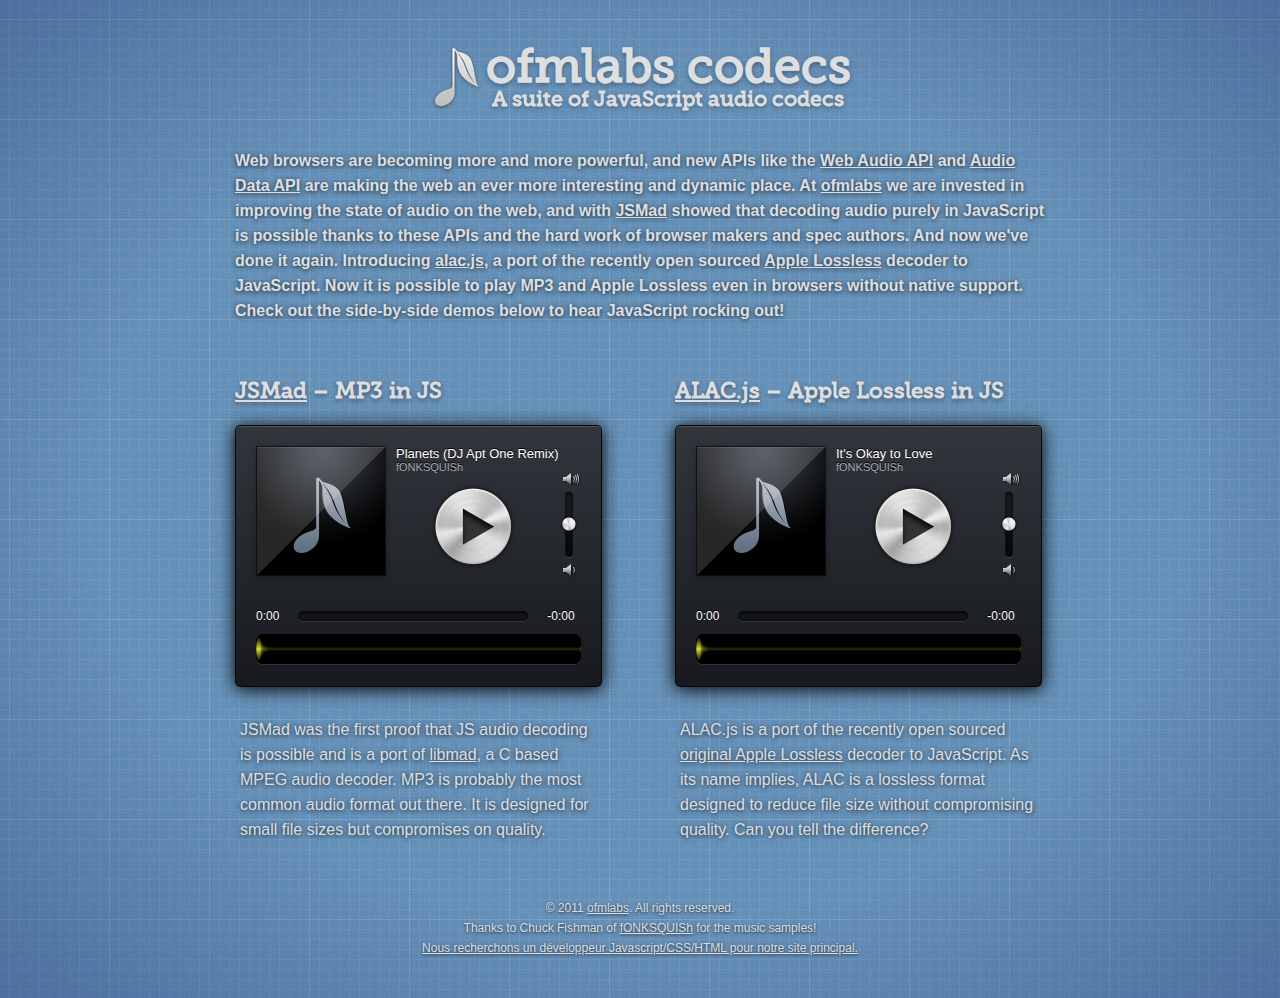
<file: index.html>
<!DOCTYPE html>
<html>
<head>
    <meta http-equiv="Content-Type" content="text/html; charset=UTF-8">
    <meta name="author" content="ofmlabs">
    <meta name="description" content="ofmlabs codecs is a suite of audio codecs implemented in JavaScript">
    <link rel="stylesheet" href="css/style.css">
    <link rel="stylesheet" href="dgplayer/player.css">
    <script src="dgplayer/resources/classlist.js"></script>
    <title>ofmlabs codecs</title>
</head>
<body>
    <script>
    if (!window.Audio || !('mozWriteAudio' in new Audio()) && !window.AudioContext && !window.webkitAudioContext) {
        var unsupported = true;
        document.body.classList.add("unsupported");
    }
    </script>
    <div>
        We're really sorry about this, but it looks like your browser doesn't support an Audio API. Please
        try these demos in Chrome 15+ or Firefox 8+ or watch a <a href="http://vimeo.com/33919455">screencast</a>.
    </div>
    
    <header>
        <img src="resources/logo.png">
        <div>
            <h1><a href="http://ofmlabs.org">ofmlabs</a> codecs</h1>
            <h2>A suite of JavaScript audio codecs</h2>
        </div>
    </header>
    
    <p class="description">
        Web browsers are becoming more and more powerful, and new APIs like the 
        <a href="https://dvcs.w3.org/hg/audio/raw-file/tip/webaudio/specification.html">Web Audio API</a> and 
        <a href="https://wiki.mozilla.org/Audio_Data_API">Audio Data API</a> 
        are making the web an ever more interesting and dynamic place.  At <a href="http://ofmlabs.org/">ofmlabs</a> 
        we are invested in improving the state of audio on the web, and with 
        <a href="https://github.com/nddrylliog/jsmad">JSMad</a> showed that decoding audio 
        purely in JavaScript is possible thanks to these APIs and the hard work of browser makers and spec authors.  
        And now we've done it again.  Introducing <a href="https://github.com/ofmlabs/alac.js">alac.js</a>, a port of the 
        recently open sourced <a href="http://alac.macosforge.org/">Apple Lossless</a> decoder to JavaScript.  
        Now it is possible to play MP3 and Apple Lossless even in browsers without native support.  
        Check out the side-by-side demos below to hear JavaScript rocking out!
    </p>
    
    <section>
        <h3><a href="https://github.com/nddrylliog/jsmad">JSMad</a> &ndash; MP3 in JS</h3>
        <div class="player" id="jsmad" tabindex="0">
            <div class="avatar">
                <img src="dgplayer/resources/fallback_album_art.png">
            </div>
        
            <p>Planets (DJ Apt One Remix)</p>
            <span>fONKSQUISh</span>
        
            <div class="button"></div>
        
            <div class="volume">
                <img src="dgplayer/resources/volume_high.png">
                <div class="track">
                    <div class="progress" style="height: 27px; "></div>
                    <div class="handle" style="-webkit-transform: translate3d(0px, -19px, 0px); "></div>
                </div>
                <img src="dgplayer/resources/volume_low.png">
            </div>
        
            <div class="seek">
                <span>0:00</span>
                <div class="track">
                    <div class="loaded" style="width: 0"></div>
                    <div class="progress" style="width: 0; "></div>
                </div>
                <span>-0:00</span>
            </div>

            <canvas class="visualization" title="Click to enable/disable visualization"></canvas>
        </div>
        <p class="description">
            JSMad was the first proof that JS audio decoding
            is possible and is a port of <a href="http://www.underbit.com/products/mad/">
            libmad</a>, a C based MPEG audio decoder.  MP3 is probably the most
            common audio format out there.  It is designed
            for small file sizes but compromises on quality.
        </p>
    </section>
    
    <section>
        <h3><a href="https://github.com/ofmlabs/alac.js">ALAC.js</a> &ndash; Apple Lossless in JS</h3>
        <div class="player" id="alac" tabindex="0">
            <div class="avatar">
                <img src="dgplayer/resources/fallback_album_art.png">
            </div>
        
            <p>It's Okay to Love</p>
            <span>fONKSQUISh</span>
        
            <div class="button"></div>
        
            <div class="volume">
                <img src="dgplayer/resources/volume_high.png">
                <div class="track">
                    <div class="progress"></div>
                    <div class="handle"></div>
                </div>
                <img src="dgplayer/resources/volume_low.png">
            </div>
        
            <div class="seek">
                <span>0:00</span>
                <div class="track">
                    <div class="loaded"></div>
                    <div class="progress"></div>
                </div>
                <span>-0:00</span>
            </div>
            
            <canvas class="visualization" title="Click to enable/disable visualization"></canvas>
        </div>
        <p class="description">
            ALAC.js is a port of the recently open sourced 
            <a href="http://alac.macosforge.org/">original Apple Lossless</a> 
            decoder to JavaScript. As its name implies, ALAC is a lossless format
            designed to reduce file size without compromising
            quality.  Can you tell the difference?
        </p>
    </section>
    
    <footer>
        &copy; 2011 <a href="http://ofmlabs.org/">ofmlabs</a>.  All rights reserved. <br>
        Thanks to Chuck Fishman of <a href="http://www.myspace.com/fonksquish">fONKSQUISh</a> for the music samples!<br>
        <a href="http://devblog.official.fm/uncategorized/front-end-developer-wanted/">
            Nous recherchons un développeur Javascript/CSS/HTML pour notre site principal.
        </a>
    </footer>
    
    <script src="dgplayer/player.js"></script>
    
    <script src="js/ui/madplayer.js"></script>
    <script src="js/ui/alacplayer.js"></script>
    <script src="js/ui/visualizer.js"></script>
    <script src="js/audiolib.js"></script>
                 
    <script src="js/jsmad.js"></script>
    <script src="js/alac.js"></script>

    <script>
    // Chrome doesn't support changing the sample rate, and uses whatever the hardware supports.
    // We cheat here.  Instead of resampling on the fly, we're currently just loading two different
    // files based on common hardware sample rates.
    var _sampleRate = (function() {
        var AudioContext = (window.AudioContext || window.webkitAudioContext);
        if (!AudioContext)
            return 44100;
            
        return new AudioContext().sampleRate;
    })();    
    
    (function(DGPlayer){
    if (unsupported) return;

    DGPlayer.on('play', function play(){
        madPlayer = createMadPlayer('media/planets@' + _sampleRate + '.mp3', DGPlayer);
 
        madPlayer.onready = function() {
            DGPlayer.songTitle = "Planets (DJ Apt One Remix)";
            DGPlayer.songArtist = "fONKSQUISh";
            DGPlayer.coverArt = "dgplayer/resources/fallback_album_art.png"
            madPlayer.player.setPlaying(true);
        };

        DGPlayer.off('play', play);
        DGPlayer.state = 'playing';
    });

    }(DGPlayer(document.getElementById('jsmad'))));

    (function(DGPlayer){
    if (unsupported) return;
    
    DGPlayer.on('play', function play(){
        alacPlayer = createALACPlayer('media/love@' + _sampleRate + '.caf', DGPlayer);
 
        alacPlayer.on('ready', function() {
            DGPlayer.songTitle = "It's Okay to Love";
            DGPlayer.songArtist = "fONKSQUISh";
            DGPlayer.coverArt = "dgplayer/resources/fallback_album_art.png"
            alacPlayer.player.setPlaying(true);
        });

        DGPlayer.off('play', play);
        DGPlayer.state = 'playing';
    });

    }(DGPlayer(document.getElementById('alac'))));

    [].slice.call(document.querySelectorAll('.player canvas.visualization')).forEach(function (c) {
        var v = new Visualizer(c, {spectrum:{length:4096}});
        v.f = 200;
        v.draw();
    });
    </script>

</body></html>
</file>
<file: css/style.css>
@font-face {
    font-family: 'Museo Slab';
    src: url('../resources/MuseoSlab.eot');
    src: url('../resources/MuseoSlab.woff') format('woff'),
         url('../resources/MuseoSlab.eot?#iefix') format('embedded-opentype'),
         url('../resources/MuseoSlab.ttf') format('truetype');
    font-weight: normal;
    font-style: normal;
}

body {
    background: url(../resources/bg.png) 10px 20px;
    background: -webkit-radial-gradient(transparent 60%, rgba(21, 33, 100, 0.3)), url(../resources/bg.png) 10px 20px;
    background: -moz-radial-gradient(transparent 60%, rgba(21, 33, 100, 0.3)), url(../resources/bg.png) 10px 20px;
    background: -o-radial-gradient(transparent 60%, rgba(21, 33, 100, 0.3)), url(../resources/bg.png) 10px 20px;
    background-color: #6590B7;
    width:  810px;
    margin: 40px auto;
}

body > div {
    display: none;
}

.unsupported > div {
    display: block;
    position: fixed;
    font-family: Helvetica, Arial, sans-serif;
    top: 0;
    width: 810px;
    padding: 10px;
    color: white;
    text-shadow: black 0 1px 3px;
    background: #c50202;
    background: -webkit-linear-gradient(#c50202, #950202);
    background: -moz-linear-gradient(#c50202, #950202);
    background: -o-linear-gradient(#c50202, #950202);
    box-shadow: black 0 1px 10px;
    -webkit-box-shadow: black 0 1px 10px;
    -moz-box-shadow: black 0 1px 10px;
    border-bottom-left-radius: 5px;
    border-bottom-right-radius: 5px;
}

.unsupported > div a {
    color: white;
}

header {
    font-family: "Museo Slab";
    color: #DCDEE0;
    text-shadow: rgba(0, 0, 0, 0.3) 0 2px 5px;
    text-align: center;
}

.unsupported header {
    margin-top: 70px;
}

header div {
    display: inline-block;
    vertical-align: super;
}

header h1 {
    font-size: 48px;
    margin: 0;
}

header h1 a, header h1 a:visited {
    color: #DCDEE0;
    text-decoration: none;
}

header h2 {
    font-size: 21px;
    margin: 0;
    margin-top: -10px;
}

p.description {
    font-family: Helvetica, Arial, sans-serif;
    font-size: 16px;
    font-weight: 600;
    text-shadow: rgba(0, 0, 0, 0.75) 0 1px 5px;
    color: #dcdee0;
    line-height: 25px;
    margin-top: 30px;
}

p.description a, section h3 a, footer a {
    color: #dcdee0;
    -webkit-transition: text-shadow 250ms;
    -moz-transition: text-shadow 250ms;
    -o-transition: text-shadow 250ms;
}

p.description a:hover {
    text-shadow: black 0 1px 5px;
}

p.description a:active, section h3 a:active {
    color: #ccc;
}

section {
    width: 370px;
    float: left;
    margin-top: 40px;
    margin-bottom: 40px;
}

section:nth-of-type(2) {
    float: right;
}

section h3 {
    margin: 0;
    font-family: "Museo Slab";
    font-size: 22px;
    color: #DCDEE0;
    text-shadow: rgba(0, 0, 0, 0.4) 0 2px 5px;
    margin-bottom: 20px;
}

section > p {
    padding: 0 5px 0 5px;
    font-weight: normal !important;
}

.unsupported .player .button:active {
    background: url(../dgplayer/resources/playbutton.png) !important;
}

footer {
    text-align: center;
    font-family: Helvetica, Arial, sans-serif;
    font-size: 12px;
    color: #DCDEE0;
    text-shadow: rgba(0, 0, 0, 0.7) 0 1px 3px;
    clear: both;
    line-height: 20px;
}
</file>
<file: dgplayer/player.css>
@font-face {
    font-family: 'Digital7Mono';
    src: url('resources/digital-7_mono.eot');
    src: url('resources/digital-7_mono.woff') format('woff'),
         url('resources/digital-7_mono.eot?#iefix') format('embedded-opentype'),
         url('resources/digital-7_mono.ttf') format('truetype');
    font-weight: normal;
    font-style: normal;
}

.player {
    padding: 20px;
    width: 325px;
    height: 220px;
    background: #202329;
    background: url([data-uri]);
    background: -webkit-linear-gradient(#32363C, #17191e);
    background: -moz-linear-gradient(#32363C, #17191e);
    background: -o-linear-gradient(#32363C, #17191e);
    border-radius: 5px;
    border: 1px solid rgba(0, 0, 0, 0.85);
    box-shadow: rgba(255, 255, 255, 0.15) 0 1px 0 inset, black 0 2px 18px;
    -webkit-user-select: none;
    -moz-user-select: none;
    cursor: default;
    position: relative;
    outline: none;
}

.player::selection {
    background:transparent
}
        
.player .avatar {
    position: relative;
    width: 130px;
    height: 130px;
    border: 1px solid rgba(0, 0, 0, 0.63);
    box-sizing: border-box;
    -moz-box-sizing: border-box;
    box-shadow: rgba(0, 0, 0, 0.35) 0 1px 5px;
    float: left;
    margin: 0 10px 30px 0;
}

.player .avatar img {
    width: 100%;
    height: 100%;
}

.player .avatar::after {
    position: absolute;
    top: 0; left: 0; right: 0; bottom: 0;
    content: " ";
    background: url([data-uri]);
    background: -webkit-linear-gradient(-45deg, rgba(255, 255, 255, 0.15) 50%, transparent 50%);
    background: -moz-linear-gradient(-45deg, rgba(255, 255, 255, 0.15) 50%, transparent 50%);
    background: -o-linear-gradient(-45deg, rgba(255, 255, 255, 0.15) 50%, transparent 50%);
    box-shadow: rgba(255, 255, 255, 0.1) 0 1px 0 inset;
}

.player p {
    font-family: Helvetica, Arial, "DejaVu Sans", sans-serif;
    font-weight: 500;
    font-size: 13px;
    color: white;
    margin: 0;
    text-shadow: black 0 -1px 0;
}

.player > span {
    font-family: Helvetica, Arial, "DejaVu Sans Condensed", sans-serif;
    font-size: 11px;
    color: #A7AAB1;
    text-shadow: black 0 -1px 0;
    display: block;
}

.player a {
    color: #A7AAB1;
    text-decoration: none;
}

.player .button {
    background: url(resources/playbutton.png);
    width: 95px;
    height: 95px;
    float: left;
    margin-left: 30px;
    margin-top: 6px;
    -webkit-tap-highlight-color: transparent;
}

.player .button:active {
    background: url(resources/playbutton_active.png);
}

.player .button.pause {
    background: url(resources/pausebutton.png);
}

.player .button.pause:active {
    background: url(resources/pausebutton_active.png);
}

.player .volume {
    position: absolute;
    right: 20px;
}

.player .volume img {
    display: block;
}

.player .volume .track {
    width: 8px;
    height: 65px;
    display: inline-block;
    vertical-align: top;
    margin: 5px 0 7px 2px;
    background: #1B1D23;
    box-shadow: rgba(255, 255, 255, 0.1) 0 1px 0, black 0 1px 4px inset;
    border-radius: 5px;
    position: relative;
}

.player .volume .track .progress {
    width: 6px;
    height: 0;
    background: #0D0E10;
    position: absolute;
    bottom: 1px;
    left: 1px;
    box-shadow: black 0 1px 4px inset;
    border-radius: 3px;
}

.player .volume .track .handle {
    width: 20px;
    height: 20px;
    background: url(resources/handle.png);
    position: absolute;
    left: -6px;
    bottom: 0;
}

.player .volume .track .handle.animatable {
    -webkit-transition: -webkit-transform 200ms;
    -moz-transition: bottom 200ms;
    -o-transition: bottom 200ms;
}

.player .volume img {
    -webkit-user-drag: none;
}

.player .volume .track .handle.active:before {
    position: absolute;
    content: " ";
    top: 3px; left: 3px;
    width: 12px; height: 12px;
    border-radius: 13px;
    box-shadow: white 0 0 12px;
}

.player .seek {
    clear: both;
}

.player .seek span {
    color: white;
    font-family: Helvetica, Arial, "DejaVu Sans Condensed", sans-serif;
    font-size: 12px;
    text-shadow: black 0 -1px 0;
}

.player .seek .track {
    width: 230px;
    height: 10px;
    display: inline-block;
    vertical-align: top;
    margin: 5px 15px 0 15px;
    background: #151619;
    box-shadow: rgba(255, 255, 255, 0.1) 0 1px 0, black 0 1px 4px inset;
    border-radius: 5px;
    position: relative;
}

.player .seek .track .progress {
    width: 0;
    height: 8px;
    border-radius: 4px;
    position: absolute;
    top: 1px; left: 1px;
    background: #73B3C5;
    background: url([data-uri]);
    background: -webkit-linear-gradient(#A9D5DE, #69ADBE);
    background: -moz-linear-gradient(#A9D5DE, #69ADBE);
    background: -o-linear-gradient(#A9D5DE, #69ADBE);
}

.player .seek .track .loaded {
    width: 0;
    height: 8px;
    border-radius: 4px;
    position: absolute;
    top: 1px; left: 1px;
    background: -webkit-linear-gradient(#202328, #191B1E);
    background: -moz-linear-gradient(#202328, #191B1E);
    background: -o-linear-gradient(#202328, #191B1E);
}

.player .visualization {
    background-color: #141517;
    box-shadow: rgba(255, 255, 255, 0.1) 0 1px 0, black 0 1px 4px inset;
    border-radius: 7px;
    margin: 10px 0;
    display: inline-block;
    position: relative;
    width: 100%;
    height: 30px;
}

.player .visualization:hover {
    box-shadow: rgba(255, 255, 255, 0.1) 0 1px 0, rgba(255, 255, 255, 0.3) 0 0 5px, black 0 1px 4px inset;
}
</file>
